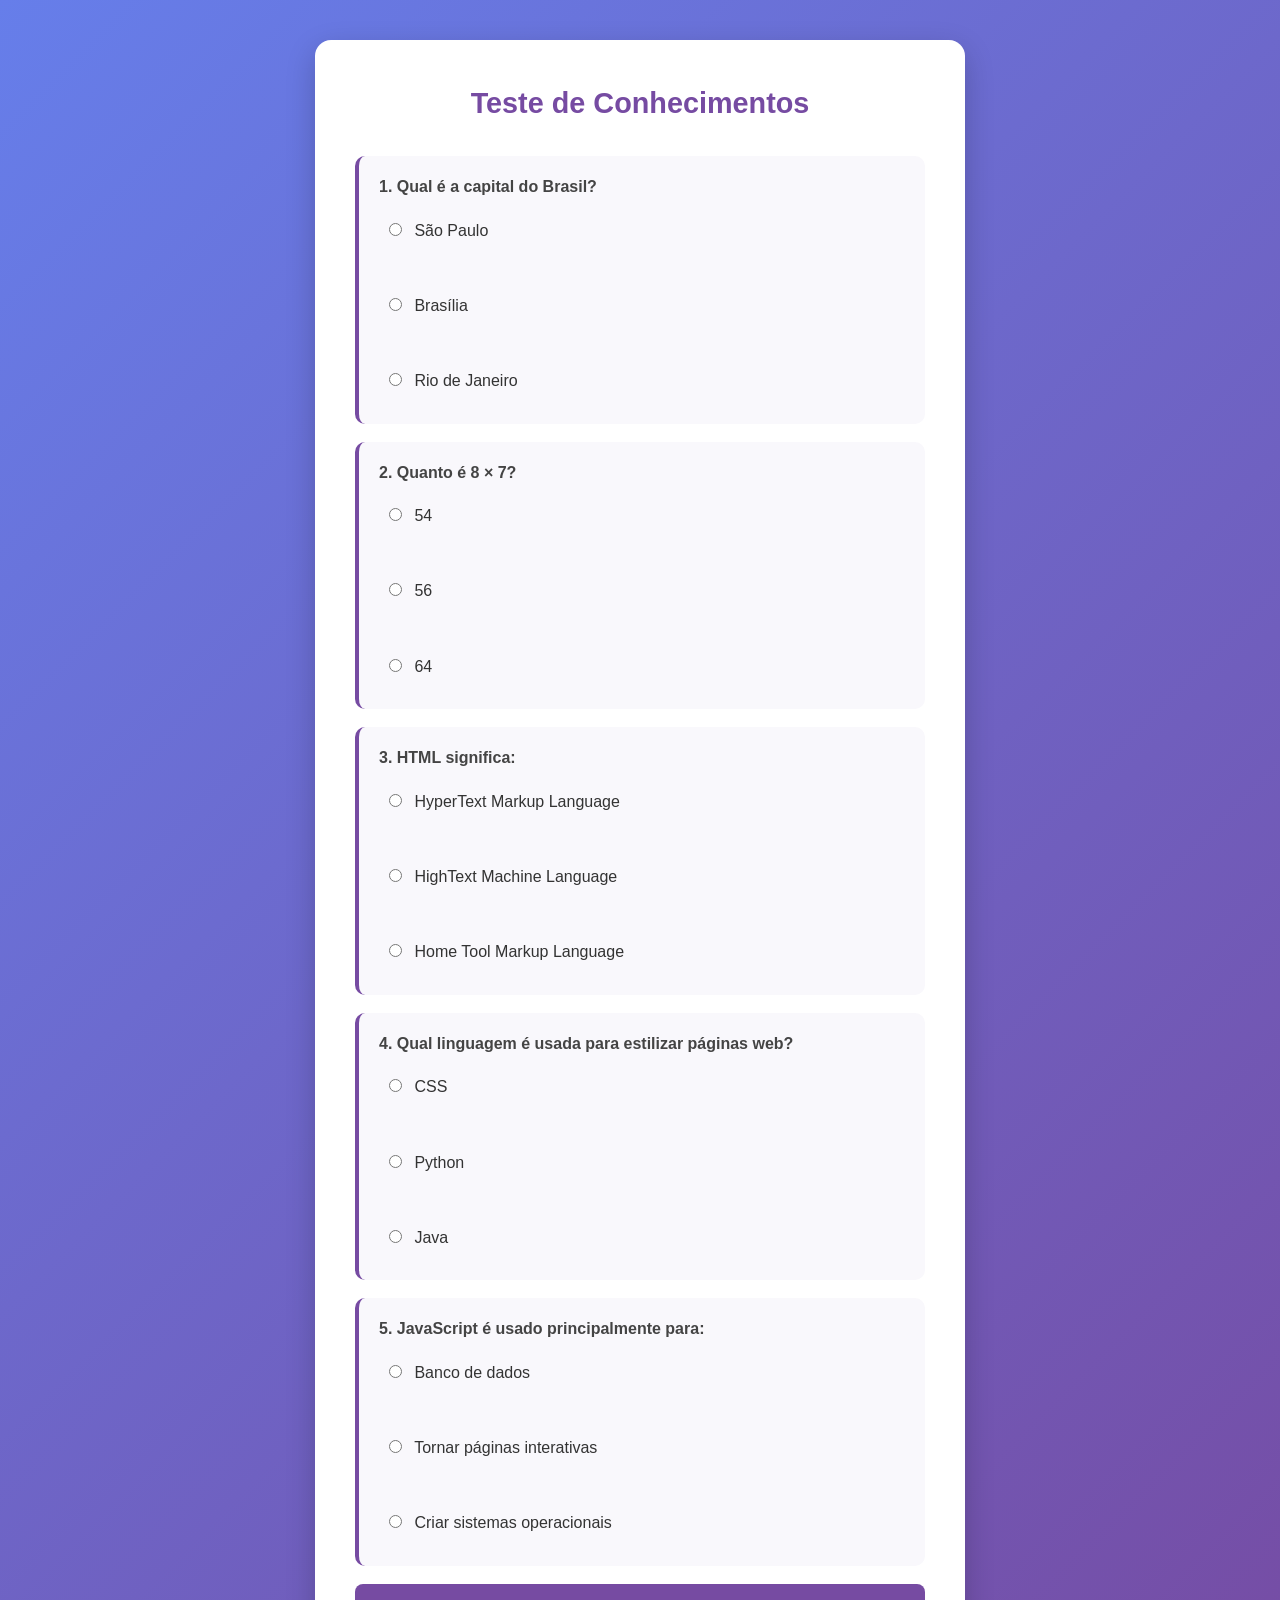
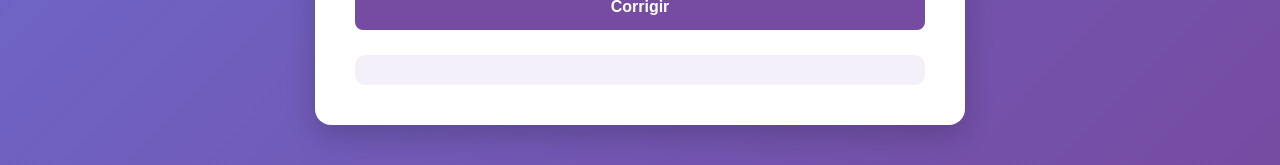
<file: index.html>
<!DOCTYPE html>
<html lang="pt-BR">
<head>
    <link rel="stylesheet" href="styles.css">
    <meta charset="UTF-8">
    <meta name="viewport" content="width=device-width, initial-scale=1.0">
    <title>Teste de Conhecimentos</title>
</head>
<body>

<div class="container">
    <h1>Teste de Conhecimentos</h1>

    <form id="quiz">

        <div class="pergunta">
            <p>1. Qual é a capital do Brasil?</p>
            <label><input type="radio" name="q1" value="a"> São Paulo</label><br>
            <label><input type="radio" name="q1" value="b"> Brasília</label><br>
            <label><input type="radio" name="q1" value="c"> Rio de Janeiro</label>
        </div>

        <div class="pergunta">
            <p>2. Quanto é 8 × 7?</p>
            <label><input type="radio" name="q2" value="a"> 54</label><br>
            <label><input type="radio" name="q2" value="b"> 56</label><br>
            <label><input type="radio" name="q2" value="c"> 64</label>
        </div>

        <div class="pergunta">
            <p>3. HTML significa:</p>
            <label><input type="radio" name="q3" value="a"> HyperText Markup Language</label><br>
            <label><input type="radio" name="q3" value="b"> HighText Machine Language</label><br>
            <label><input type="radio" name="q3" value="c"> Home Tool Markup Language</label>
        </div>

        <div class="pergunta">
            <p>4. Qual linguagem é usada para estilizar páginas web?</p>
            <label><input type="radio" name="q4" value="a"> CSS</label><br>
            <label><input type="radio" name="q4" value="b"> Python</label><br>
            <label><input type="radio" name="q4" value="c"> Java</label>
        </div>

        <div class="pergunta">
            <p>5. JavaScript é usado principalmente para:</p>
            <label><input type="radio" name="q5" value="a"> Banco de dados</label><br>
            <label><input type="radio" name="q5" value="b"> Tornar páginas interativas</label><br>
            <label><input type="radio" name="q5" value="c"> Criar sistemas operacionais</label>
        </div>

        <button type="button" onclick="corrigir()">Corrigir</button>

    </form>

    <div id="resultado"></div>
</div>

<script src="script.js"></script>

</body>
</html>
</file>
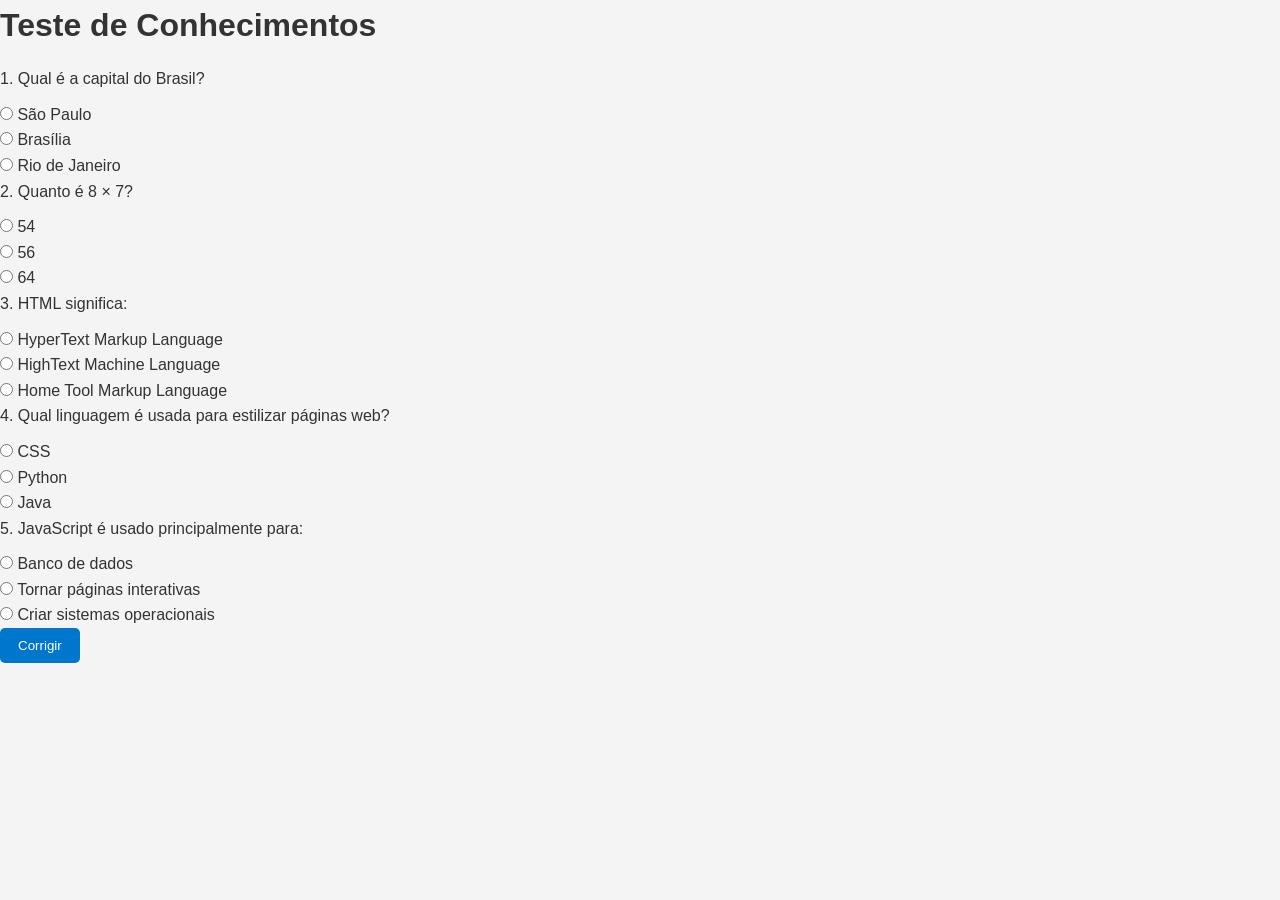
<file: githube.html>
<!DOCTYPE html>
<html lang="pt-BR">
<head>
    <link rel="stylesheet" href="gitehub.css">
    <meta charset="UTF-8">
    <meta name="viewport" content="width=device-width, initial-scale=1.0">
    <title>Teste de Conhecimentos</title>
</head>
<body>

<div class="container">
    <h1>Teste de Conhecimentos</h1>

    <form id="quiz">

        <div class="pergunta">
            <p>1. Qual é a capital do Brasil?</p>
            <label><input type="radio" name="q1" value="a"> São Paulo</label><br>
            <label><input type="radio" name="q1" value="b"> Brasília</label><br>
            <label><input type="radio" name="q1" value="c"> Rio de Janeiro</label>
        </div>

        <div class="pergunta">
            <p>2. Quanto é 8 × 7?</p>
            <label><input type="radio" name="q2" value="a"> 54</label><br>
            <label><input type="radio" name="q2" value="b"> 56</label><br>
            <label><input type="radio" name="q2" value="c"> 64</label>
        </div>

        <div class="pergunta">
            <p>3. HTML significa:</p>
            <label><input type="radio" name="q3" value="a"> HyperText Markup Language</label><br>
            <label><input type="radio" name="q3" value="b"> HighText Machine Language</label><br>
            <label><input type="radio" name="q3" value="c"> Home Tool Markup Language</label>
        </div>

        <div class="pergunta">
            <p>4. Qual linguagem é usada para estilizar páginas web?</p>
            <label><input type="radio" name="q4" value="a"> CSS</label><br>
            <label><input type="radio" name="q4" value="b"> Python</label><br>
            <label><input type="radio" name="q4" value="c"> Java</label>
        </div>

        <div class="pergunta">
            <p>5. JavaScript é usado principalmente para:</p>
            <label><input type="radio" name="q5" value="a"> Banco de dados</label><br>
            <label><input type="radio" name="q5" value="b"> Tornar páginas interativas</label><br>
            <label><input type="radio" name="q5" value="c"> Criar sistemas operacionais</label>
        </div>

        <button type="button" onclick="corrigir()">Corrigir</button>

    </form>

    <div id="resultado"></div>
</div>

<script>
function corrigir() {
    let respostas = {
        q1: "b",
        q2: "b",
        q3: "a",
        q4: "a",
        q5: "b"
    };

    let pontos = 0;

    for (let pergunta in respostas) {
        let resposta = document.querySelector(`input[name="${pergunta}"]:checked`);
        if (resposta && resposta.value === respostas[pergunta]) {
            pontos++;
        }
    }

    document.getElementById("resultado").innerHTML =
        `Você acertou ${pontos} de 5 questões.`;
}
</script>

</body>
</html>
</file>
<file: styles.css>
/* Reset básico */
* {
    margin: 0;
    padding: 0;
    box-sizing: border-box;
}

/* Corpo da página */
body {
    font-family: 'Segoe UI', Arial, Helvetica, sans-serif;
    background: linear-gradient(135deg, #667eea 0%, #764ba2 100%);
    min-height: 100vh;
    color: #333;
    line-height: 1.6;
    padding: 40px 20px;
}

/* Container principal */
.container {
    width: 90%;
    max-width: 650px;
    margin: 0 auto;
    background-color: #ffffff;
    padding: 40px;
    border-radius: 16px;
    box-shadow: 0 10px 30px rgba(0, 0, 0, 0.2);
}

/* Título */
h1 {
    text-align: center;
    color: #764ba2;
    margin-bottom: 30px;
    font-size: 1.8em;
}

/* Cada pergunta */
.pergunta {
    background-color: #f9f8fc;
    padding: 18px 20px;
    border-radius: 10px;
    margin-bottom: 18px;
    border-left: 4px solid #764ba2;
    transition: transform 0.2s ease;
}

.pergunta:hover {
    transform: translateX(4px);
}

.pergunta p {
    font-weight: bold;
    margin-bottom: 10px;
    color: #444;
}

/* Opções (labels) */
label {
    display: block;
    padding: 8px 10px;
    margin: 4px 0;
    border-radius: 6px;
    cursor: pointer;
    transition: background-color 0.2s ease;
}

label:hover {
    background-color: #ece7f6;
}

input[type="radio"] {
    margin-right: 8px;
    accent-color: #764ba2;
    cursor: pointer;
}

/* Botão */
button {
    display: block;
    width: 100%;
    background-color: #764ba2;
    color: white;
    border: none;
    padding: 14px;
    border-radius: 8px;
    font-size: 1em;
    font-weight: bold;
    cursor: pointer;
    margin-top: 10px;
    transition: background-color 0.2s ease;
}

button:hover {
    background-color: #5e3a85;
}

/* Resultado */
#resultado {
    margin-top: 25px;
    text-align: center;
    font-size: 1.3em;
    font-weight: bold;
    color: #764ba2;
    padding: 15px;
    background-color: #f3f0fa;
    border-radius: 10px;
}
</file>
<file: gitehub.css>
/* Reset básico */
* {
    margin: 0;
    padding: 0;
    box-sizing: border-box;
}

/* Corpo da página */
body {
    font-family: Arial, Helvetica, sans-serif;
    background-color: #f4f4f4;
    color: #333;
    line-height: 1.6;
}

/* Cabeçalho */
header {
    background-color: #0077cc;
    color: white;
    text-align: center;
    padding: 20px;
}

/* Menu */
nav {
    background-color: #005fa3;
    padding: 10px;
    text-align: center;
}

nav a {
    color: white;
    text-decoration: none;
    margin: 0 15px;
    font-weight: bold;
}

nav a:hover {
    color: #ffd700;
}

/* Conteúdo principal */
main {
    width: 80%;
    margin: 20px auto;
    background-color: white;
    padding: 20px;
    border-radius: 8px;
}

/* Títulos */
h1, h2 {
    margin-bottom: 15px;
}

/* Parágrafos */
p {
    margin-bottom: 10px;
}

/* Botão */
button {
    background-color: #0077cc;
    color: white;
    border: none;
    padding: 10px 18px;
    border-radius: 5px;
    cursor: pointer;
}

button:hover {
    background-color: #005fa3;
}

/* Rodapé */
footer {
    text-align: center;
    background-color: #333;
    color: white;
    padding: 15px;
    margin-top: 20px;
}
</file>
